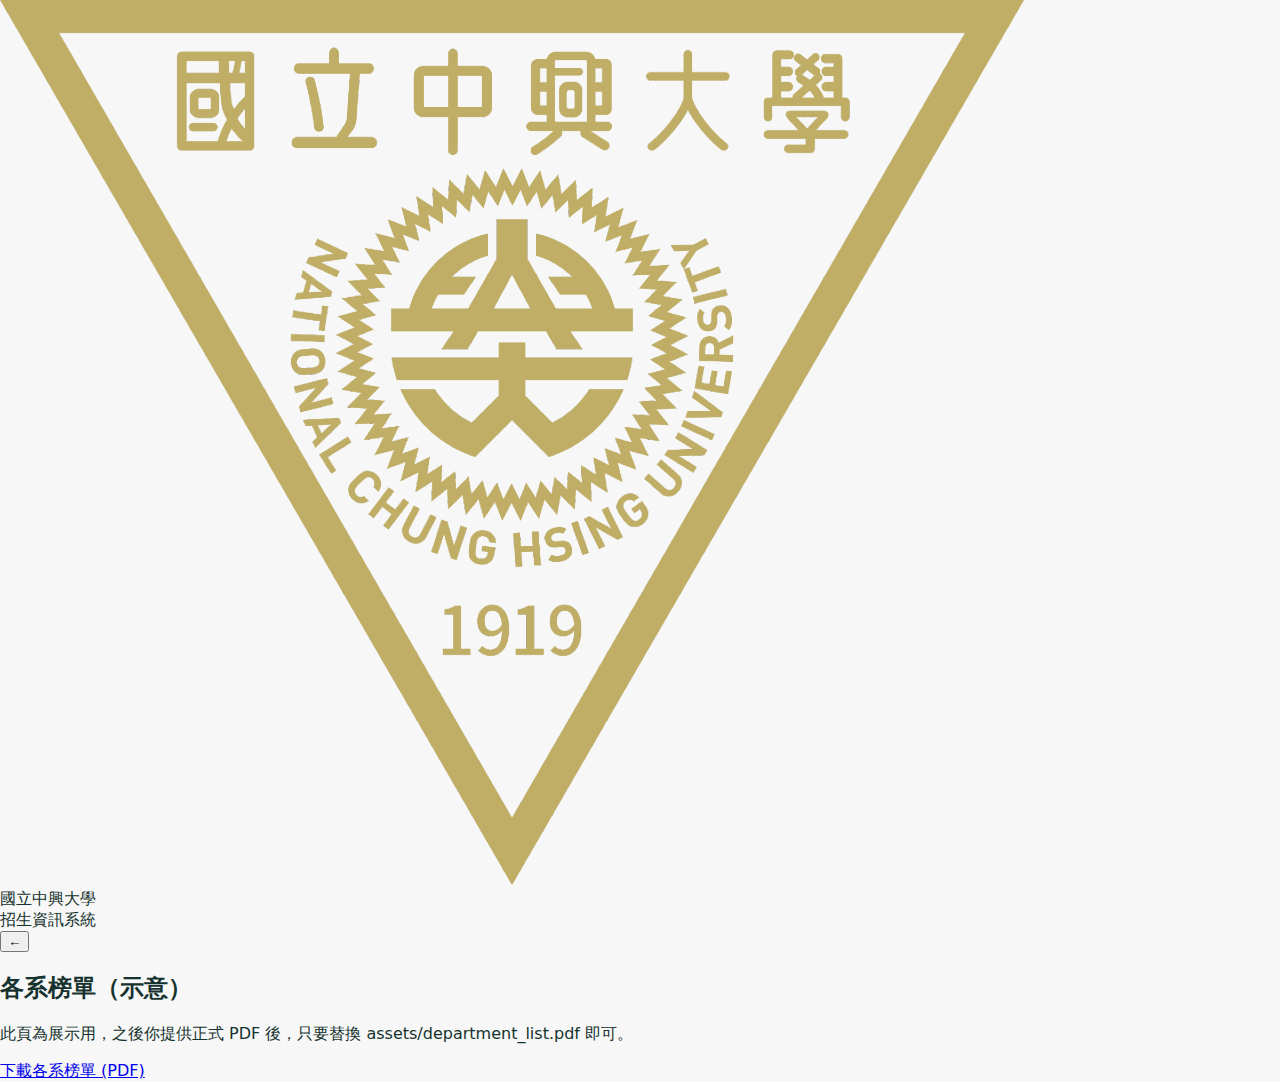
<file: department.html>
<!doctype html>
<html lang="zh-Hant">
<head>
  <meta charset="utf-8">
  <meta name="viewport" content="width=device-width,initial-scale=1">
  <title>各系榜單</title>
  <link rel="stylesheet" href="./style.css">
</head>
<body>
  <header class="header">
    <img class="logo" src="./assets/NCHU_Badge.png" alt="NCHU Logo">
    <div class="title">國立中興大學<br>招生資訊系統</div>
    <div class="spacer"></div>
    <button class="back-btn" onclick="history.back()" aria-label="back">←</button>
  </header>

  <main class="page">
    <section class="card">
      <h2>各系榜單（示意）</h2>
      <p>此頁為展示用，之後你提供正式 PDF 後，只要替換 assets/department_list.pdf 即可。</p>
      <a class="btn pdf" href="./assets/department_list.pdf" target="_blank" download>下載各系榜單 (PDF)</a>
    </section>
  </main>

  <script src="./script.js"></script>
</body>
</html>
</file>
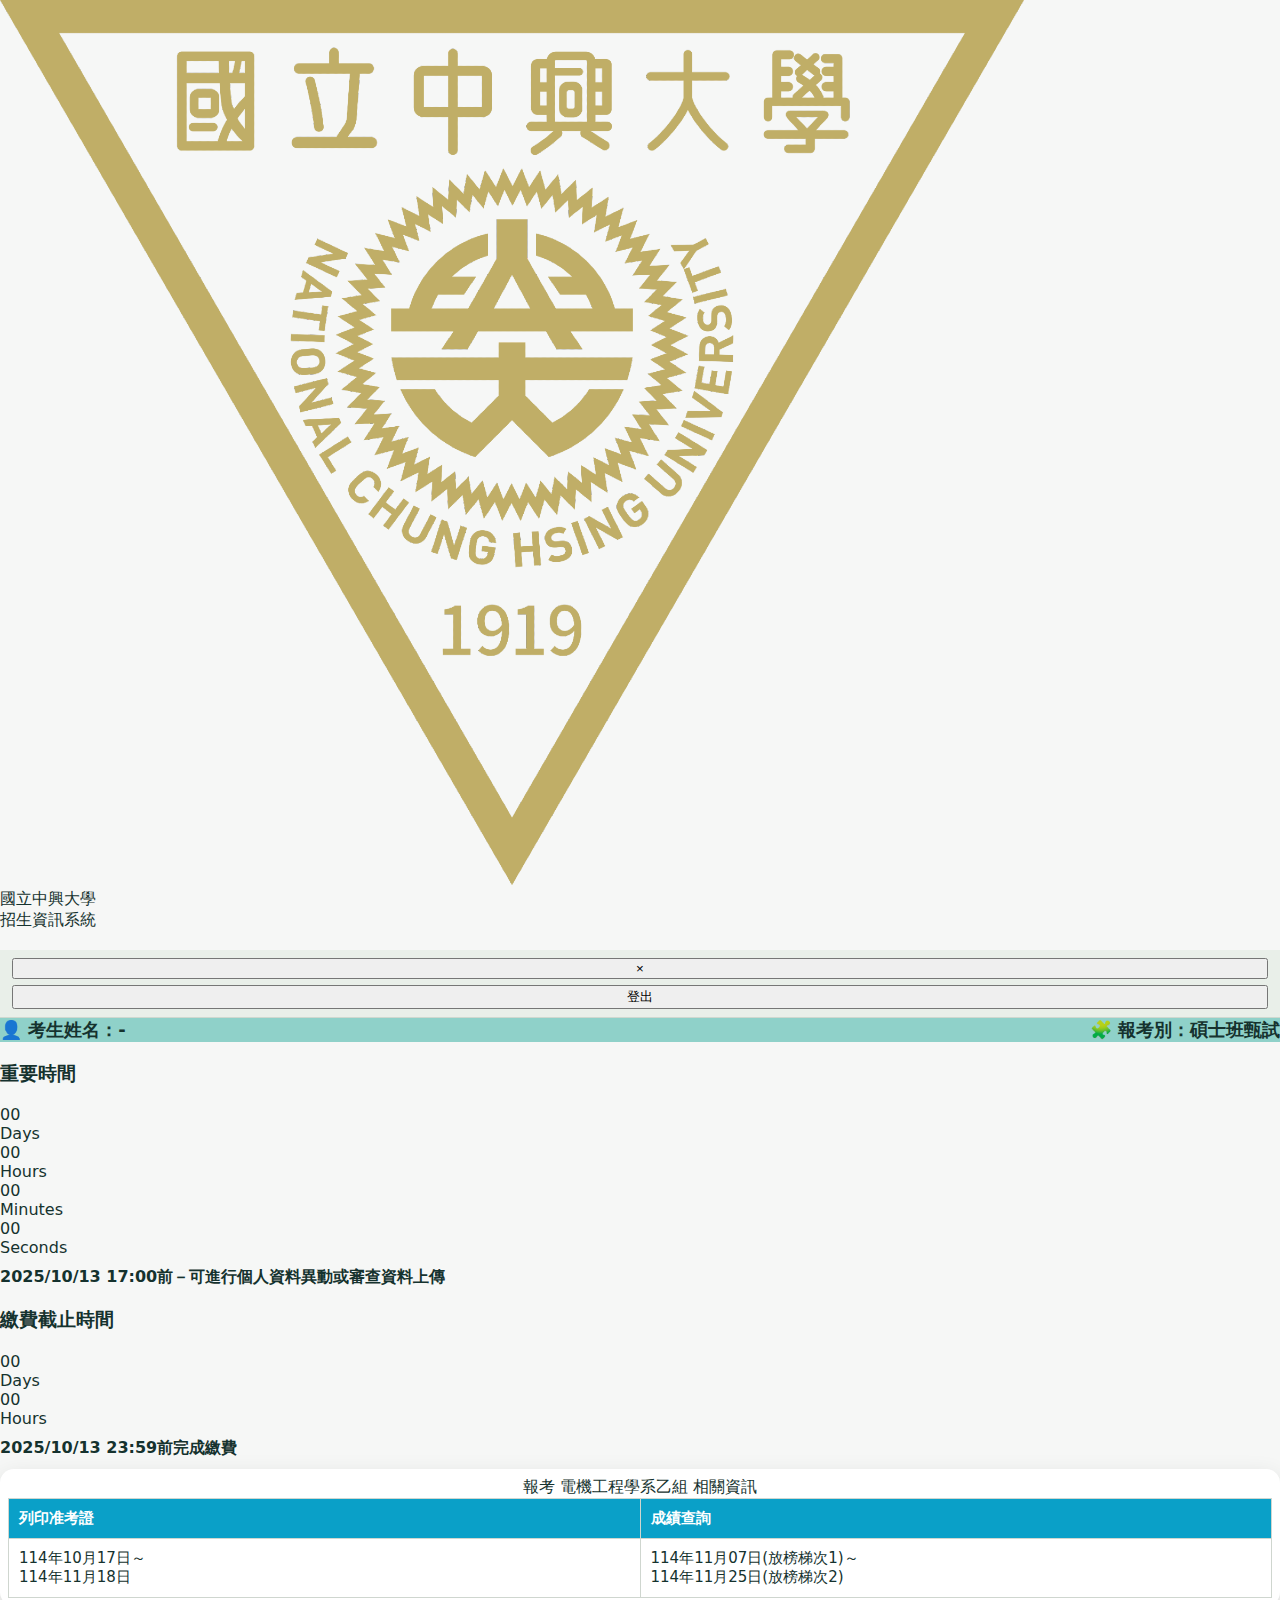
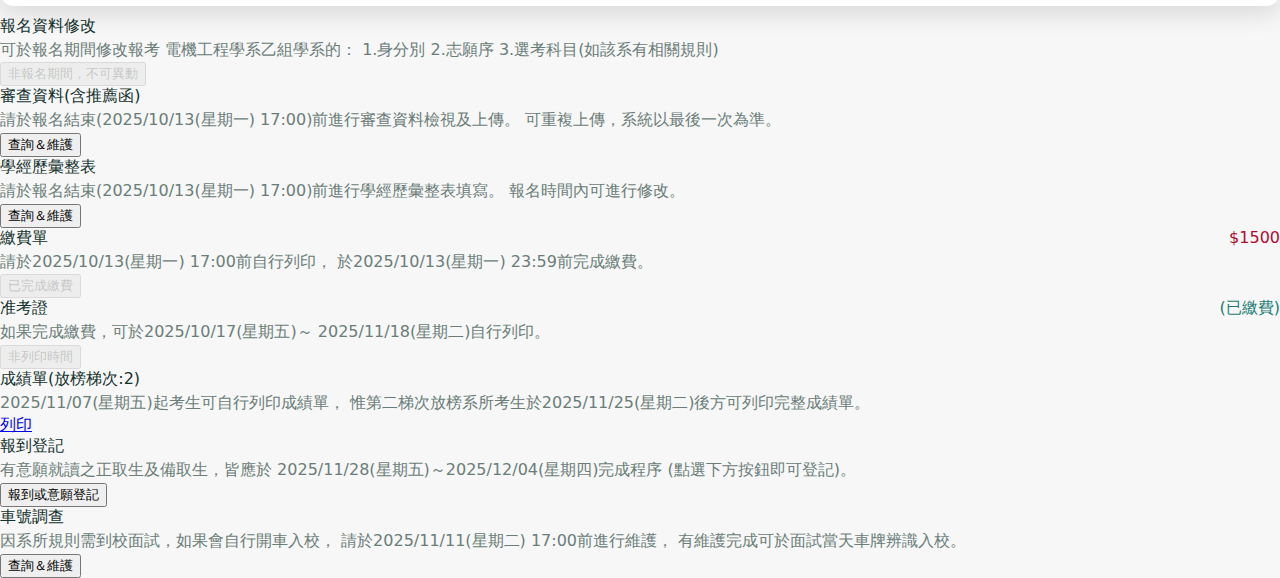
<file: portal.html>
<!doctype html>
<html lang="zh-Hant">
<head>
  <meta charset="utf-8" />
  <meta name="viewport" content="width=device-width, initial-scale=1" />
  <title>報考相關資訊</title>
  <link rel="stylesheet" href="style.css"/>
</head>
<body>
  <header>
    <div class="brand">
      <img class="logo" src="assets/NCHU_Badge.png" alt="NCHU Logo">
      <div class="title">國立中興大學<br/>招生資訊系統</div>
    </div>
    <button class="hamburger" aria-label="menu">
      <span></span><span></span><span></span>
    </button>
  </header>

  <div class="menu-overlay"></div>
  <div class="menu" role="dialog" aria-modal="true">
    <button class="close" aria-label="close">×</button>
    <button class="logout-btn">登出</button>
  </div>

  <div class="container">
    <div class="card" style="background:#8fd1c9;">
      <div style="display:flex; gap:12px; font-weight:900; font-size:18px;">
        <div>👤 考生姓名：<span id="portalName">-</span></div>
        <div style="margin-left:auto;">🧩 報考別：碩士班甄試</div>
      </div>
    </div>

    <div class="card time-box">
      <h3>重要時間</h3>
      <div class="time-grid" style="margin-top:6px;">
        <div class="time-cell"><div class="num">00</div><div class="lbl">Days</div></div>
        <div class="time-cell"><div class="num">00</div><div class="lbl">Hours</div></div>
        <div class="time-cell"><div class="num">00</div><div class="lbl">Minutes</div></div>
        <div class="time-cell"><div class="num">00</div><div class="lbl">Seconds</div></div>
      </div>
      <div style="margin-top:10px; font-weight:800;">
        2025/10/13 17:00前－可進行個人資料異動或審查資料上傳
      </div>
    </div>

    <div class="card time-box" style="background:var(--pink);">
      <h3>繳費截止時間</h3>
      <div class="grid-2" style="grid-template-columns:1fr 1fr; margin-top:6px;">
        <div class="time-cell"><div class="num">00</div><div class="lbl">Days</div></div>
        <div class="time-cell"><div class="num">00</div><div class="lbl">Hours</div></div>
      </div>
      <div style="margin-top:10px; font-weight:900;">
        2025/10/13 23:59前完成繳費
      </div>
    </div>

    <div class="card table-card">
      <div class="section-title" style="text-align:center;">
        報考 電機工程學系乙組 相關資訊
      </div>
      <table>
        <thead>
          <tr>
            <th>列印准考證</th>
            <th>成績查詢</th>
          </tr>
        </thead>
        <tbody>
          <tr>
            <td>114年10月17日～<br/>114年11月18日</td>
            <td>114年11月07日(放榜梯次1)～<br/>114年11月25日(放榜梯次2)</td>
          </tr>
        </tbody>
      </table>
    </div>

    <div class="card">
      <div class="section-title">報名資料修改</div>
      <div style="color:var(--muted); line-height:1.6;">
        可於報名期間修改報考 電機工程學系乙組學系的：
        1.身分別 2.志願序 3.選考科目(如該系有相關規則)
      </div>
      <button class="big-btn" disabled style="opacity:.65;">非報名期間，不可異動</button>
    </div>

    <div class="card">
      <div class="section-title">審查資料(含推薦函)</div>
      <div style="color:var(--muted); line-height:1.6;">
        請於報名結束(2025/10/13(星期一) 17:00)前進行審查資料檢視及上傳。
        可重複上傳，系統以最後一次為準。
      </div>
      <button class="big-btn">查詢＆維護</button>
    </div>

    <div class="card">
      <div class="section-title">學經歷彙整表</div>
      <div style="color:var(--muted); line-height:1.6;">
        請於報名結束(2025/10/13(星期一) 17:00)前進行學經歷彙整表填寫。
        報名時間內可進行修改。
      </div>
      <button class="big-btn">查詢＆維護</button>
    </div>

    <div class="card">
      <div class="section-title">繳費單 <span style="float:right;color:#b10b32;">$1500</span></div>
      <div style="color:var(--muted); line-height:1.6;">
        請於2025/10/13(星期一) 17:00前自行列印，
        於2025/10/13(星期一) 23:59前完成繳費。
      </div>
      <button class="big-btn" disabled style="opacity:.65;">已完成繳費</button>
    </div>

    <div class="card">
      <div class="section-title">准考證 <span style="float:right;color:#1b7e73;">(已繳費)</span></div>
      <div style="color:var(--muted); line-height:1.6;">
        如果完成繳費，可於2025/10/17(星期五)～
        2025/11/18(星期二)自行列印。
      </div>
      <button class="big-btn" disabled style="opacity:.65;">非列印時間</button>
    </div>

    <div class="card">
      <div class="section-title">成績單(放榜梯次:2)</div>
      <div style="color:var(--muted); line-height:1.6;">
        2025/11/07(星期五)起考生可自行列印成績單，
        惟第二梯次放榜系所考生於2025/11/25(星期二)後方可列印完整成績單。
      </div>
      <a class="big-btn" href="result.html">列印</a>
    </div>

    <div class="card">
      <div class="section-title">報到登記</div>
      <div style="color:var(--muted); line-height:1.6;">
        有意願就讀之正取生及備取生，皆應於
        2025/11/28(星期五)～2025/12/04(星期四)完成程序
        (點選下方按鈕即可登記)。
      </div>
      <button class="big-btn">報到或意願登記</button>
    </div>

    <div class="card">
      <div class="section-title">車號調查</div>
      <div style="color:var(--muted); line-height:1.6;">
        因系所規則需到校面試，如果會自行開車入校，
        請於2025/11/11(星期二) 17:00前進行維護，
        有維護完成可於面試當天車牌辨識入校。
      </div>
      <button class="big-btn">查詢＆維護</button>
    </div>

  </div>
  <script src="script.js"></script>
</body>
</html>
</file>
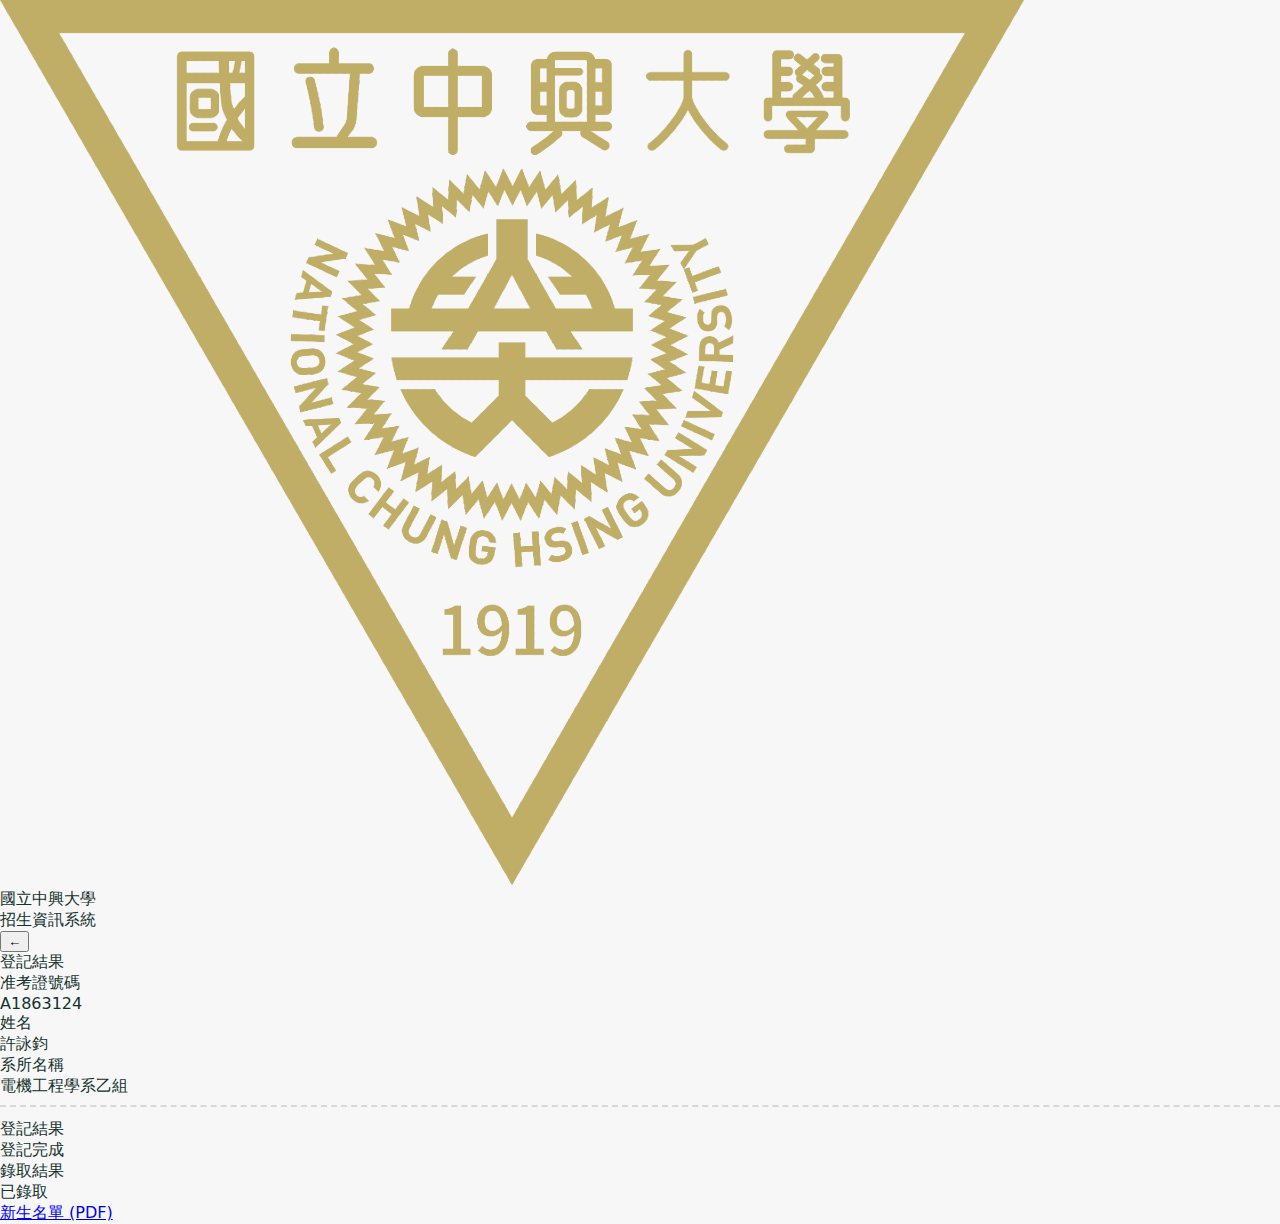
<file: register.html>
<!doctype html>
<html lang="zh-Hant">
<head>
  <meta charset="utf-8">
  <meta name="viewport" content="width=device-width,initial-scale=1">
  <title>登記結果</title>
  <link rel="stylesheet" href="./style.css">
</head>
<body>
  <header class="header">
    <img class="logo" src="./assets/NCHU_Badge.png" alt="NCHU Logo">
    <div class="title">國立中興大學<br>招生資訊系統</div>
    <div class="spacer"></div>
    <button class="back-btn" onclick="history.back()" aria-label="back">←</button>
  </header>

  <main class="page">
    <section class="card">
      <div class="score-title">登記結果</div>

      <div class="score-meta">
        <div>准考證號碼</div><div class="val">A1863124</div>
        <div>姓名</div><div class="val">許詠鈞</div>
        <div>系所名稱</div><div class="val">電機工程學系乙組</div>
      </div>

      <hr style="border:none;border-top:2px dashed #d8d8d8;margin:8px 0 12px;">

      <div class="score-box">
        <div class="score-label">登記結果</div>
        <div class="score-value">登記完成</div>
      </div>

      <div class="score-box">
        <div class="score-label">錄取結果</div>
        <div class="score-value">已錄取</div>
      </div>

      <a class="btn pdf" href="./assets/新生名單.pdf" target="_blank" download>新生名單 (PDF)</a>
</section>
  </main>

  <script src="./script.js"></script>
</body>
</html>
</file>
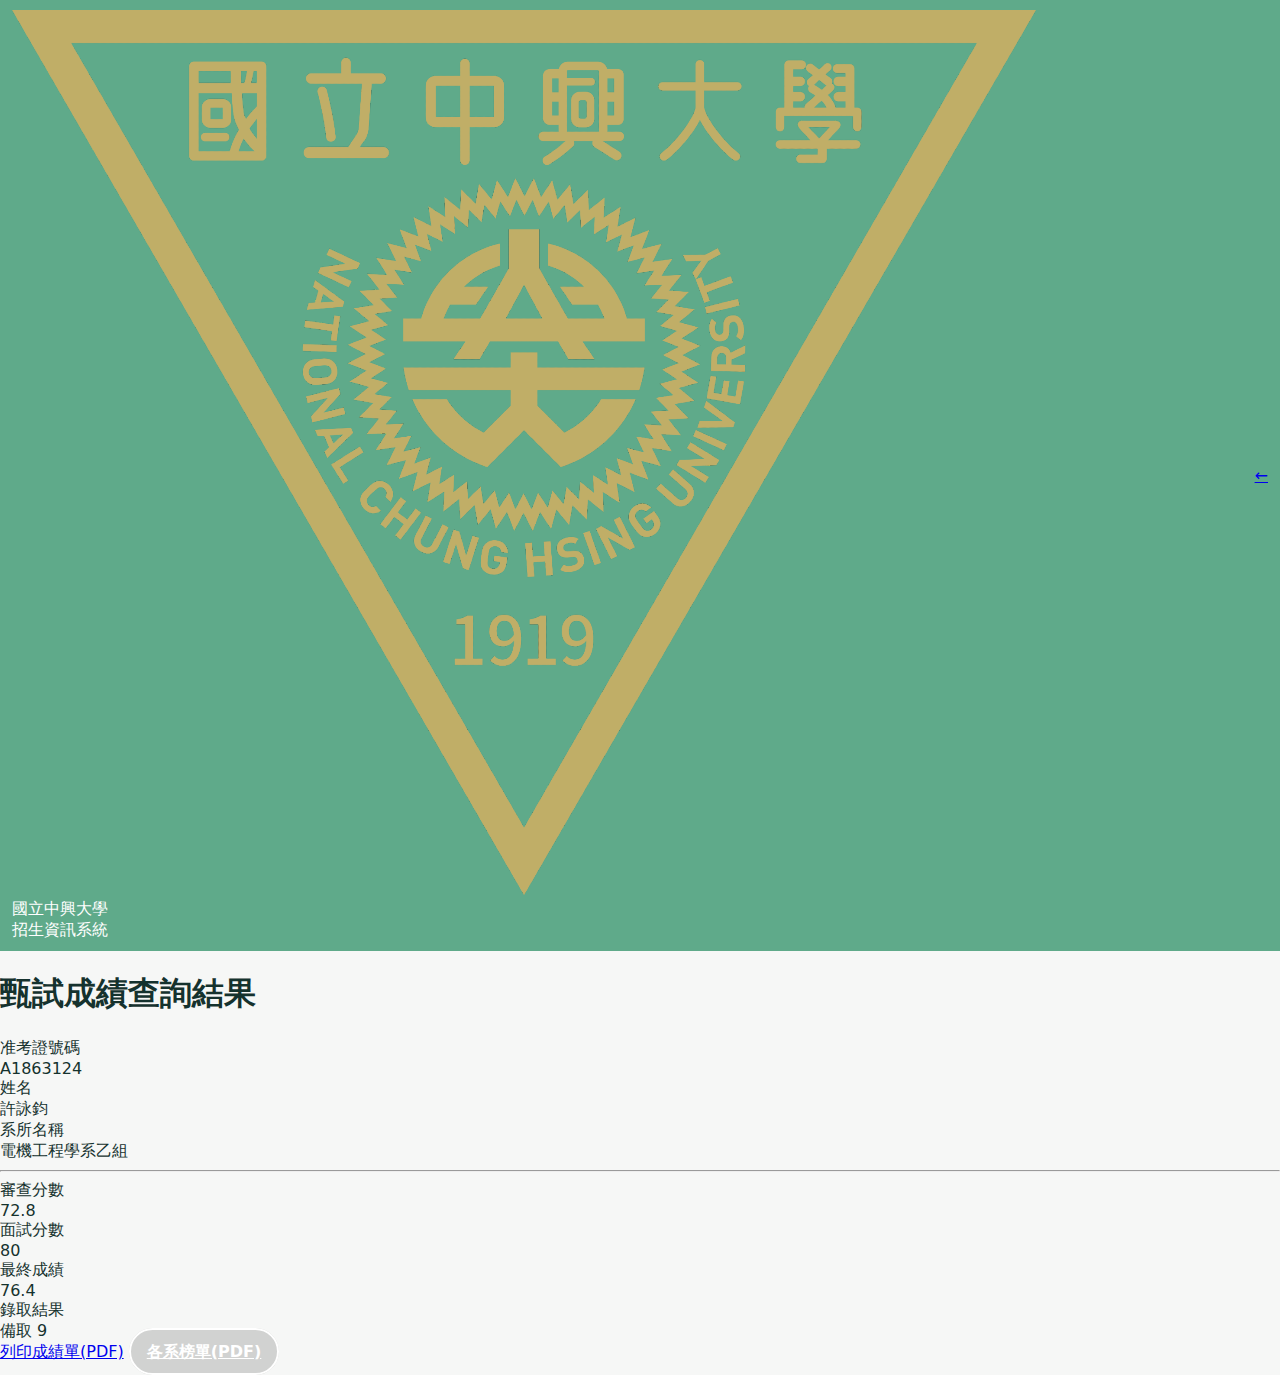
<file: result.html>
<!doctype html>
<html lang="zh-Hant">
<head>
  <meta charset="utf-8"/>
  <meta name="viewport" content="width=device-width, initial-scale=1, viewport-fit=cover"/>
  <title>甄試成績查詢</title>
  <link rel="stylesheet" href="style.css"/>
</head>
<body class="bg-portal">
  <header class="topbar topbar-portal">
    <div class="brand">
      <img class="brand-logo small" src="assets/NCHU_Badge.png" alt="NCHU Logo" onerror="this.style.opacity=.2"/>
      <div class="brand-text">
        <div class="brand-title">國立中興大學</div>
        <div class="brand-sub">招生資訊系統</div>
      </div>
    </div>
    <a class="menu-btn back" href="portal.html" aria-label="back">←</a>
  </header>

  <main class="container result">
    <section class="card result-card">
      <h1 class="result-title">甄試成績查詢結果</h1>

      <div class="result-row">
        <div class="result-label">准考證號碼</div>
        <div class="result-value" id="ticketNo">A1863124</div>
      </div>

      <div class="result-row">
        <div class="result-label">姓名</div>
        <div class="result-value" id="resultName">許詠鈞</div>
      </div>

      <div class="result-row">
        <div class="result-label">系所名稱</div>
        <div class="result-value">電機工程學系乙組</div>
      </div>

      <hr class="divider"/>

      <div class="score-grid">
        <div class="score-item">
          <div class="score-head">審查分數</div>
          <div class="score-num">72.8</div>
        </div>
        <div class="score-item">
          <div class="score-head">面試分數</div>
          <div class="score-num">80</div>
        </div>
        <div class="score-item">
          <div class="score-head">最終成績</div>
          <div class="score-num big">76.4</div>
        </div>
      </div>

      <div class="result-final">
        <div class="final-label">錄取結果</div>
        <div class="final-pill wait">備取 9</div>
      </div>

      <div class="btn-row">
        <a class="btn btn-secondary wide" href="assets/score.pdf" target="_blank" rel="noopener">列印成績單(PDF)</a>
        <a class="btn btn-ghost wide" href="assets/ranking.pdf" target="_blank" rel="noopener">各系榜單(PDF)</a>
      </div>
    </section>
  </main>

  <script src="script.js"></script>
</body>
</html>
</file>
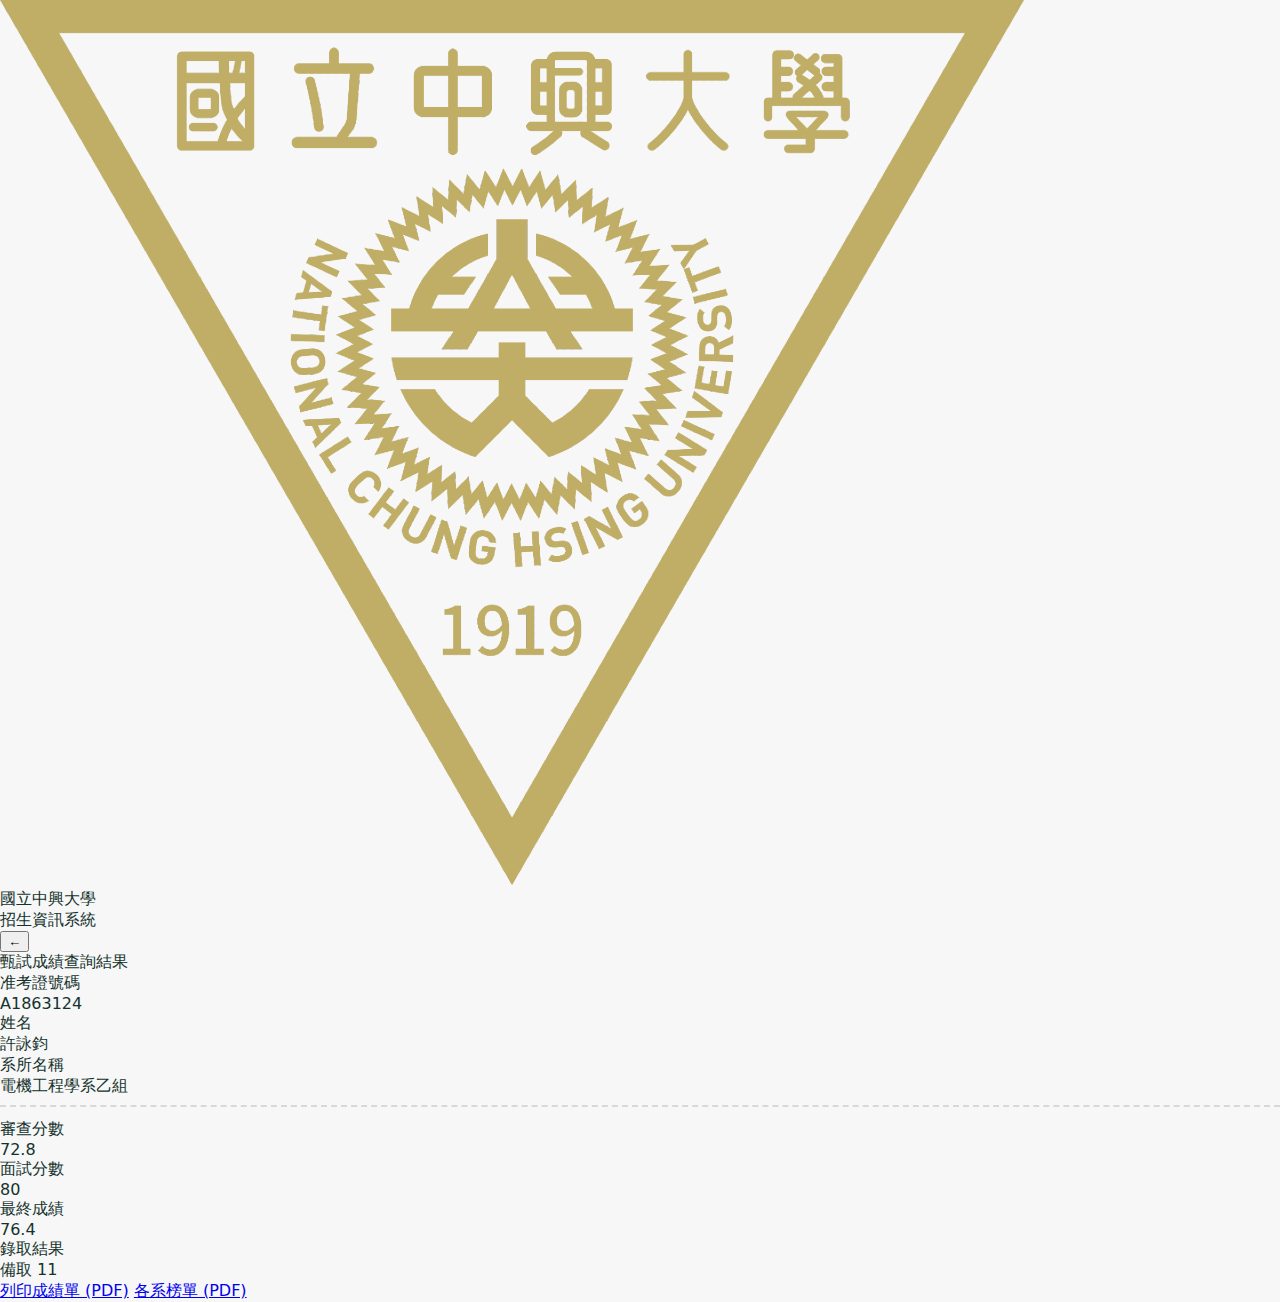
<file: score.html>
<!doctype html>
<html lang="zh-Hant">
<head>
  <meta charset="utf-8">
  <meta name="viewport" content="width=device-width,initial-scale=1">
  <title>甄試成績查詢結果</title>
  <link rel="stylesheet" href="./style.css">
</head>
<body>
  <header class="header">
    <img class="logo" src="./assets/NCHU_Badge.png" alt="NCHU Logo">
    <div class="title">國立中興大學<br>招生資訊系統</div>
    <div class="spacer"></div>
    <button class="back-btn" onclick="history.back()" aria-label="back">←</button>
  </header>

  <main class="page">
    <section class="card">
      <div class="score-title">甄試成績查詢結果</div>

      <div class="score-meta">
        <div>准考證號碼</div><div class="val">A1863124</div>
        <div>姓名</div><div class="val">許詠鈞</div>
        <div>系所名稱</div><div class="val">電機工程學系乙組</div>
      </div>

      <hr style="border:none;border-top:2px dashed #d8d8d8;margin:8px 0 12px;">

      <div class="score-box">
        <div class="label">審查分數</div>
        <div class="num">72.8</div>
      </div>
      <div class="score-box">
        <div class="label">面試分數</div>
        <div class="num">80</div>
      </div>
      <div class="score-box">
        <div class="label">最終成績</div>
        <div class="num">76.4</div>
      </div>

      <div class="result-row">
        <div>錄取結果</div>
        <div class="badge-wait">備取 11</div>
      </div>

      <a class="btn pdf" href="./assets/score_report.pdf" target="_blank" download>列印成績單 (PDF)</a>
      <a class="btn pdf" href="./assets/department_list.pdf" target="_blank" download>各系榜單 (PDF)</a>
    </section>
  </main>

  <script src="./script.js"></script>
</body>
</html>
</file>
<file: style.css>
/* ---------- Base ---------- */
:root{
  --green:#5faa8a;
  --green-dark:#0c3b33;
  --teal:#25d0c5;
  --blue:#0a9ec8;
  --light:#eef1ef;
  --light2:#e7eddc;
  --text:#15322e;
  --muted:#6b7d79;
  --card:#ffffff;
  --shadow:0 8px 24px rgba(0,0,0,.12);
  --radius:18px;
  font-synthesis: weight;
}
*{box-sizing:border-box}
body{
  margin:0;
  font-family: system-ui, -apple-system, "Noto Sans TC", sans-serif;
  color:var(--text);
  background:#f6f7f6;
}

/* ---------- Login page ---------- */
.login-body{
  min-height:100vh;
  display:grid;
  place-items:center;
  background:
    linear-gradient(180deg, rgba(0,0,0,.15), rgba(0,0,0,.15)),
    url("https://images.unsplash.com/photo-1500534314209-a26db0f5c7c8?q=80&w=1600&auto=format&fit=crop") center/cover no-repeat;
}
.login-overlay{position:fixed;inset:0;background:rgba(0,0,0,.25)}
.login-card{
  position:relative;
  width:min(92vw, 420px);
  background:rgba(220,220,220,.9);
  border-radius:22px;
  padding:28px 22px;
  box-shadow:var(--shadow);
  backdrop-filter: blur(3px);
}
.login-header{display:flex;align-items:center;gap:10px;margin-bottom:10px}
.logo-circle{
  width:48px;height:48px;border-radius:999px;
  background:#d7b77a;color:#2f2a1c;
  display:grid;place-items:center;font-weight:800;
  letter-spacing:.5px;
}
.login-header h1{
  margin:0; font-size:22px; font-weight:800; line-height:1.25;
  color:#1e1e1e;
}
.login-form{display:grid;gap:14px;margin-top:12px}
.field{display:grid;gap:6px;font-weight:700}
.field input{
  width:100%; padding:12px 12px; border-radius:8px;
  border:1px solid #c7c7c7; font-size:16px; background:#fff;
}
.hint{font-size:13px;color:#333;line-height:1.5;margin:0}
.btn-primary{
  width:100%; padding:14px 16px; border:none;border-radius:10px;
  background:var(--teal); color:#fff; font-size:17px; font-weight:800;
  cursor:pointer;
}
.btn-primary:active{transform:translateY(1px)}
.or{color:#777;text-align:center;font-weight:700}
.btn-ghost{
  width:100%; padding:12px 16px; border:2px solid #fff;border-radius:999px;
  background:transparent; color:#fff; font-size:16px; font-weight:800; cursor:pointer;
  background:rgba(0,0,0,.15);
}
.login-footer{
  margin:6px 0 0;
  color:#c00000; font-weight:800; text-align:center; font-size:14px;
}

/* ---------- Top bar + menu ---------- */
.topbar{
  position:sticky; top:0; z-index:50;
  background:var(--green);
  color:#fff; padding:10px 12px;
  display:flex; align-items:center; justify-content:space-between;
}
.topbar-left{display:flex;align-items:center;gap:10px}
.tri-logo{
  width:46px;height:46px;border-radius:8px;
  background:#d7b77a;color:#2f2a1c;font-weight:900;
  display:grid;place-items:center;transform:skewY(-6deg);
}
.top-title{font-weight:900;letter-spacing:.5px}
.hamburger{
  background:transparent;border:none;color:#0a1a18;font-size:22px;font-weight:900;
  padding:4px 8px;border-radius:8px;cursor:pointer;
}
.menu{
  background:#e9efe9;padding:8px 12px;display:grid;gap:6px;border-bottom:1px solid #cfd8cf;
}
.menu a{color:#14322d;text-decoration:none;font-weight:800;padding:8px;border-radius:8px}
.menu a:hover{background:#dfe7df}
.hidden{display:none}
.back-link{color:#fff;text-decoration:none;font-weight:800}

/* ---------- Sections ---------- */
.section{padding:18px 14px}
.section.light{background:#eaf0ea}
.section.dark{background:var(--green-dark); color:#fff}
.section h2{margin:6px 0 12px;font-size:22px;font-weight:900;text-align:center}
.muted{color:var(--muted);font-size:14px;line-height:1.6}
.center{text-align:center}

/* ---------- Hero ---------- */
.hero{
  background:#6ec8c1; color:#0a1a18;
  padding:14px; display:grid; gap:12px;
}
.hero-item{
  display:grid; grid-template-columns:60px 1fr; align-items:center;
  background:rgba(255,255,255,.2); border-radius:14px; padding:10px;
}
.hero-icon{font-size:30px;text-align:center}
.hero-text{font-weight:900;font-size:18px}

/* ---------- Cards + tables ---------- */
.table-card{
  background:var(--card); border-radius:14px; box-shadow:var(--shadow);
  padding:8px; margin:10px 0;
}
table{width:100%; border-collapse:collapse; font-size:15px}
th,td{border:1px solid #cfd6cf; padding:10px; text-align:left}
th{background:#0aa0c8;color:#fff;width:26%}
th.blue{background:#059cc3}
.info-table th{width:20%}
.contact-table th{width:24%}

/* ---------- Countdown ---------- */
.countdown-grid{
  display:grid; gap:14px;
}
@media(min-width:720px){.countdown-grid{grid-template-columns:1fr 1fr}}
.count-card{
  background:rgba(255,255,255,.1);
  border-radius:16px; padding:16px; text-align:center;
  border:1px solid rgba(255,255,255,.25);
}
.grad-a{background:linear-gradient(180deg, #66c9c3, #2f8fb3)}
.grad-b{background:linear-gradient(180deg, #f2b6bf, #f45a7d)}
.count-title{font-weight:900;font-size:18px;margin-bottom:6px}
.count-num{font-weight:900;font-size:42px;line-height:1;margin-top:8px}
.count-label{opacity:.9;font-weight:700}
.small-note{margin-top:8px;font-size:13px;font-weight:800;color:#0e3c35}

/* ---------- Blocks / buttons ---------- */
.block{
  background:#f2f4f2;border-radius:14px;padding:14px;margin:12px auto;max-width:760px;
  border:1px solid #d2d8d2;
}
.block.subtle{background:transparent;border:none}
.block h3{margin:0 0 6px;font-size:18px;font-weight:900}
.block-row{display:flex;align-items:center;justify-content:space-between;gap:8px}
.status{font-weight:900}
.status.red{color:#c00000}
.status.blue{color:#0a82a3}

.btn-pill{
  display:inline-block; width:min(100%, 260px);
  margin-top:10px; padding:12px 16px; border-radius:999px;
  background:#63b8b2; color:#fff; border:none; font-weight:900; font-size:16px;
  text-align:center; text-decoration:none; cursor:pointer;
}
.btn-pill.ghost{background:#89b1ad;color:#0c2723}
.btn-pill.disabled, .btn-pill:disabled{
  background:#bfc9c7; color:#fff; cursor:not-allowed;
}

/* ---------- PDF card ---------- */
.pdf-card{
  max-width:720px;margin:10px auto;background:#fff;border-radius:14px;
  padding:14px;display:flex;align-items:center;gap:12px;box-shadow:var(--shadow);
}
.pdf-icon{font-size:34px}
.pdf-title{font-weight:900;font-size:17px}
.pdf-sub{font-size:13px;color:var(--muted)}

/* ---------- Footer ---------- */
.footer{
  padding:18px; text-align:center; font-weight:800;
  color:#0c2723; background:#dfe7df;
}
</file>
